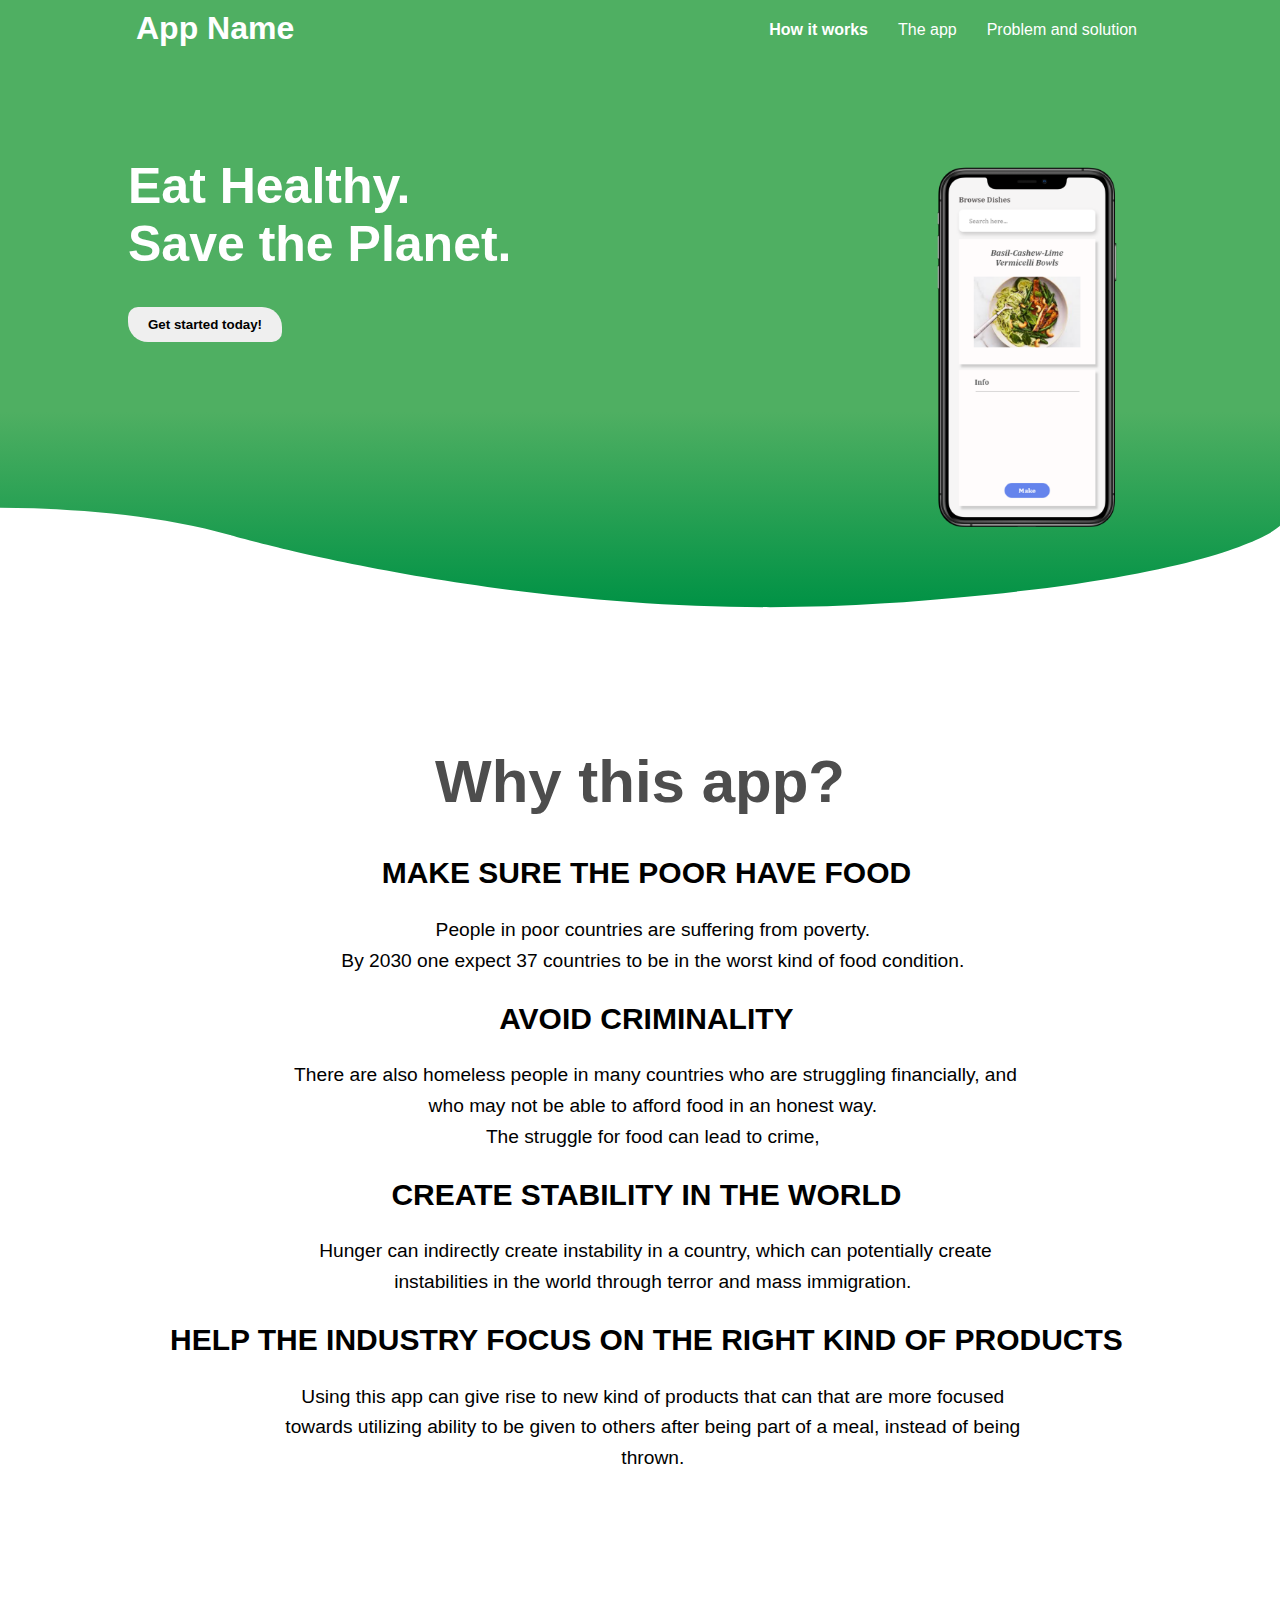
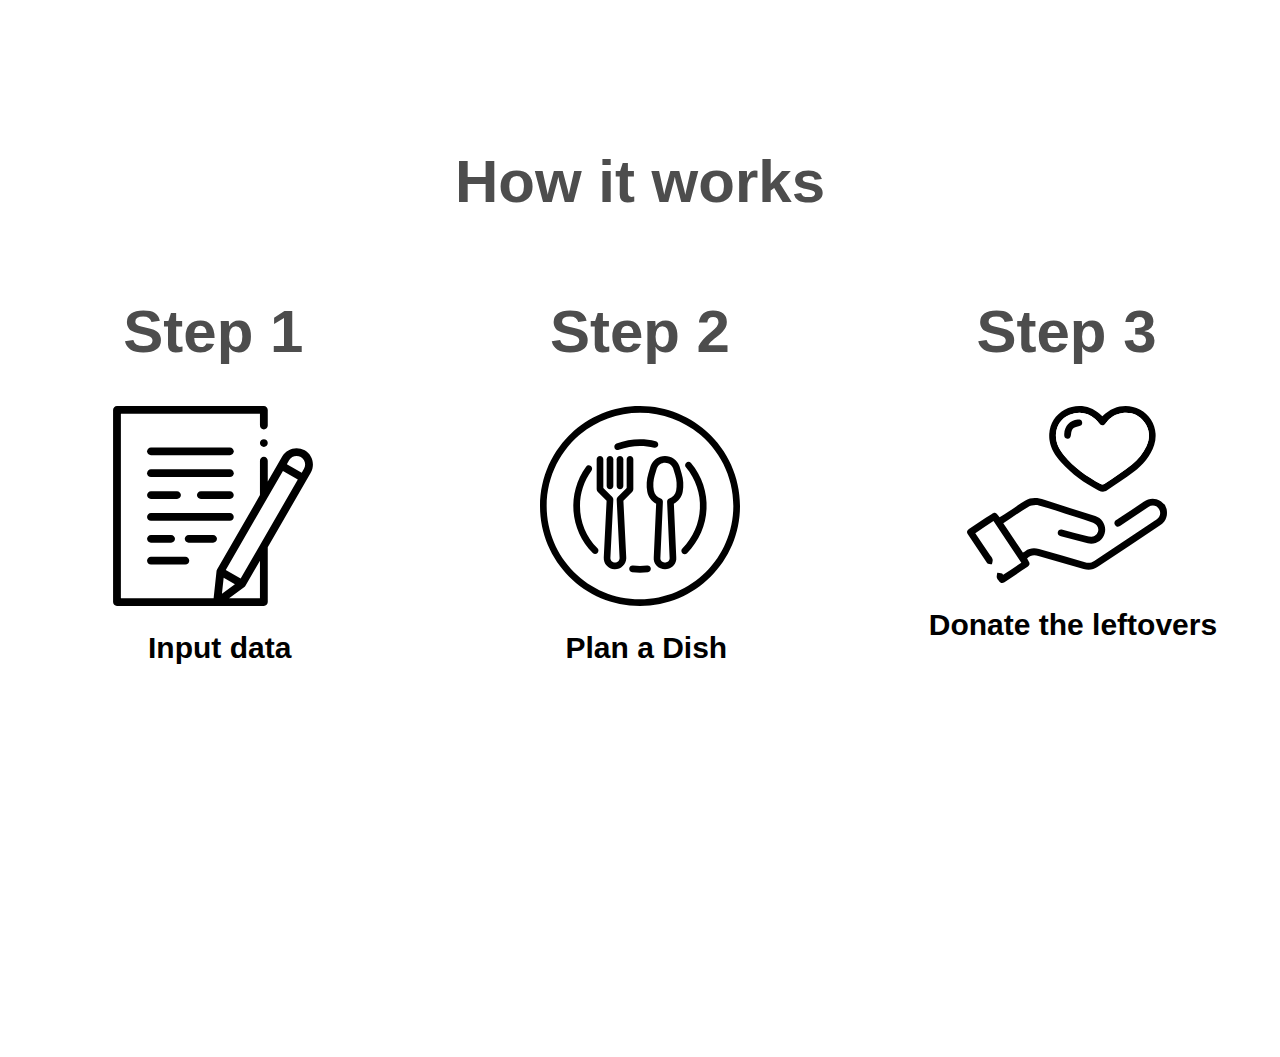
<file: index.html>
<!DOCTYPE html>
<html lang="en">
<head>
  <meta charset="UTF-8">
  <meta name="viewport" content="width=device-width, initial-scale=1.0, user-scalable=no">
  <title>App name</title>
  <link rel="stylesheet" href="css/style.css">
</head>
<body>
  <header>
    <div class="content">
      <h1>App Name</h1>

      <nav>
        <a href="./problem-and-solution.html">Problem and solution</a>
        <a href="./the-app.html">The app</a>
        <a href="./index.html" id="currentPage">How it works</a>
      </nav>
    </div>
  </header>
 
  <main class="hero">
    <div class="content">

      <section class="text">
        <h1>Eat Healthy.<br>Save the Planet.</h1>
        <a href="#how-it-works"><button>Get started today!</button></a>
      </section>
      
      <img alt="Mobile app preview image" src="assets/iphone-test.png" \>

    </div>
   
  </main>
  <section class ="homeRow">
  
   <h1>                 Why this app? </h1>    

   <h2>  MAKE SURE THE POOR HAVE FOOD </h2>
   <p> People in poor countries are suffering from poverty.  <br>
      By 2030 one expect 37 countries to be in the worst kind of food condition. 
   </p>
  
    <h2> AVOID CRIMINALITY </h2>
   <p>  There are also homeless people in many countries who are struggling financially, and who may not be able to afford food in an honest way. <br> The struggle for food can lead to crime,
   </p>
    <h2> CREATE STABILITY IN THE WORLD </h2>
   <p>  Hunger can indirectly create instability in a country, which can potentially create instabilities in the world through terror and mass immigration.  
   </p>
   
    <h2> HELP THE INDUSTRY FOCUS ON THE RIGHT KIND OF PRODUCTS </h2>
   <p> Using this app can give rise to new kind of products that can that are more focused towards utilizing ability to be given to others after being part of a meal, instead of being thrown.
   </p>
  </section>
  <section class="homeRow">
    <h1>How it works</h1>

    <div class="row">
      <div class="column">
        <h1>Step 1</h1>

        <img src="assets/form.svg">

        <h2>Input data</h2>
      </div>

      <div class="column">
        <h1>Step 2</h1>

        <img src="assets/dish.svg">

        <h2>Plan a Dish</h2>
      </div>

      <div class="column">
        <h1>Step 3</h1>

        <img src="assets/donate.svg">

        <h2>Donate the leftovers</h2>
      </div>
    </div>
  </section>


  <footer>

  </footer>
</body>
</html>
</file>
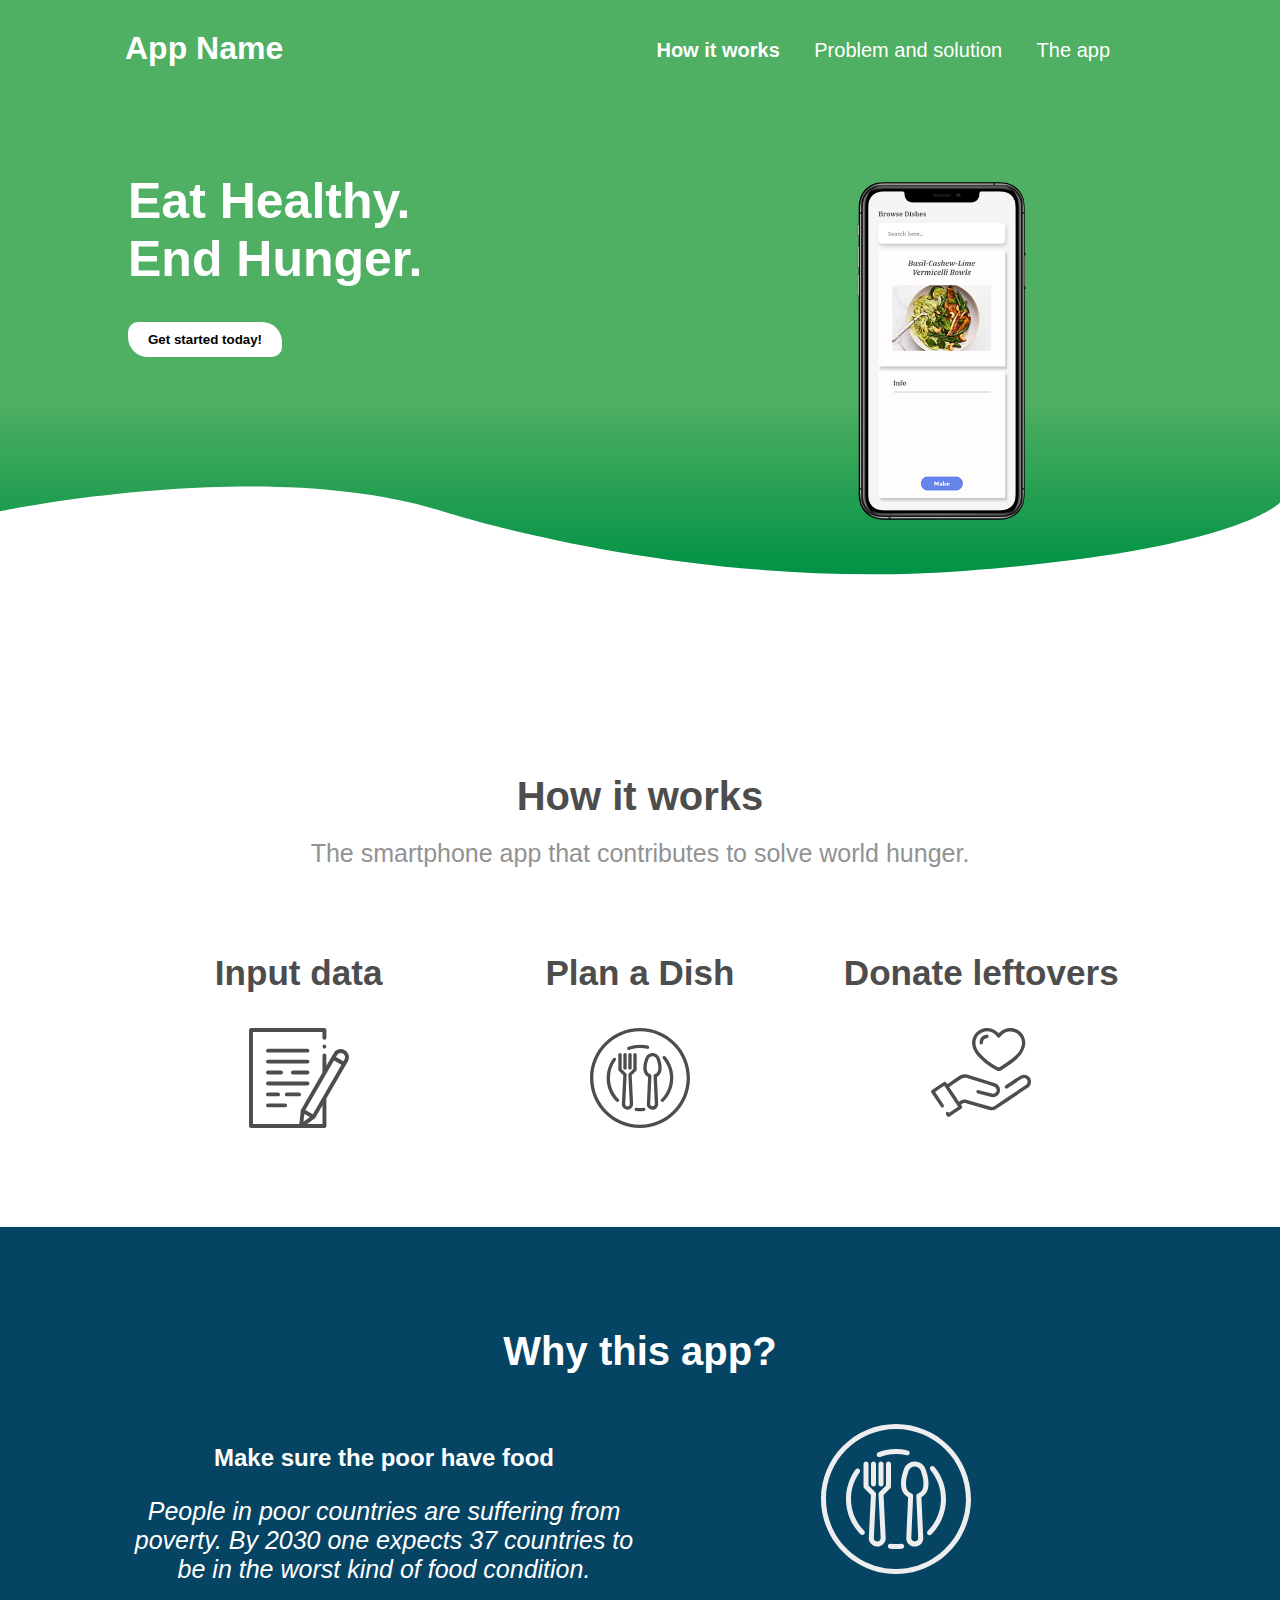
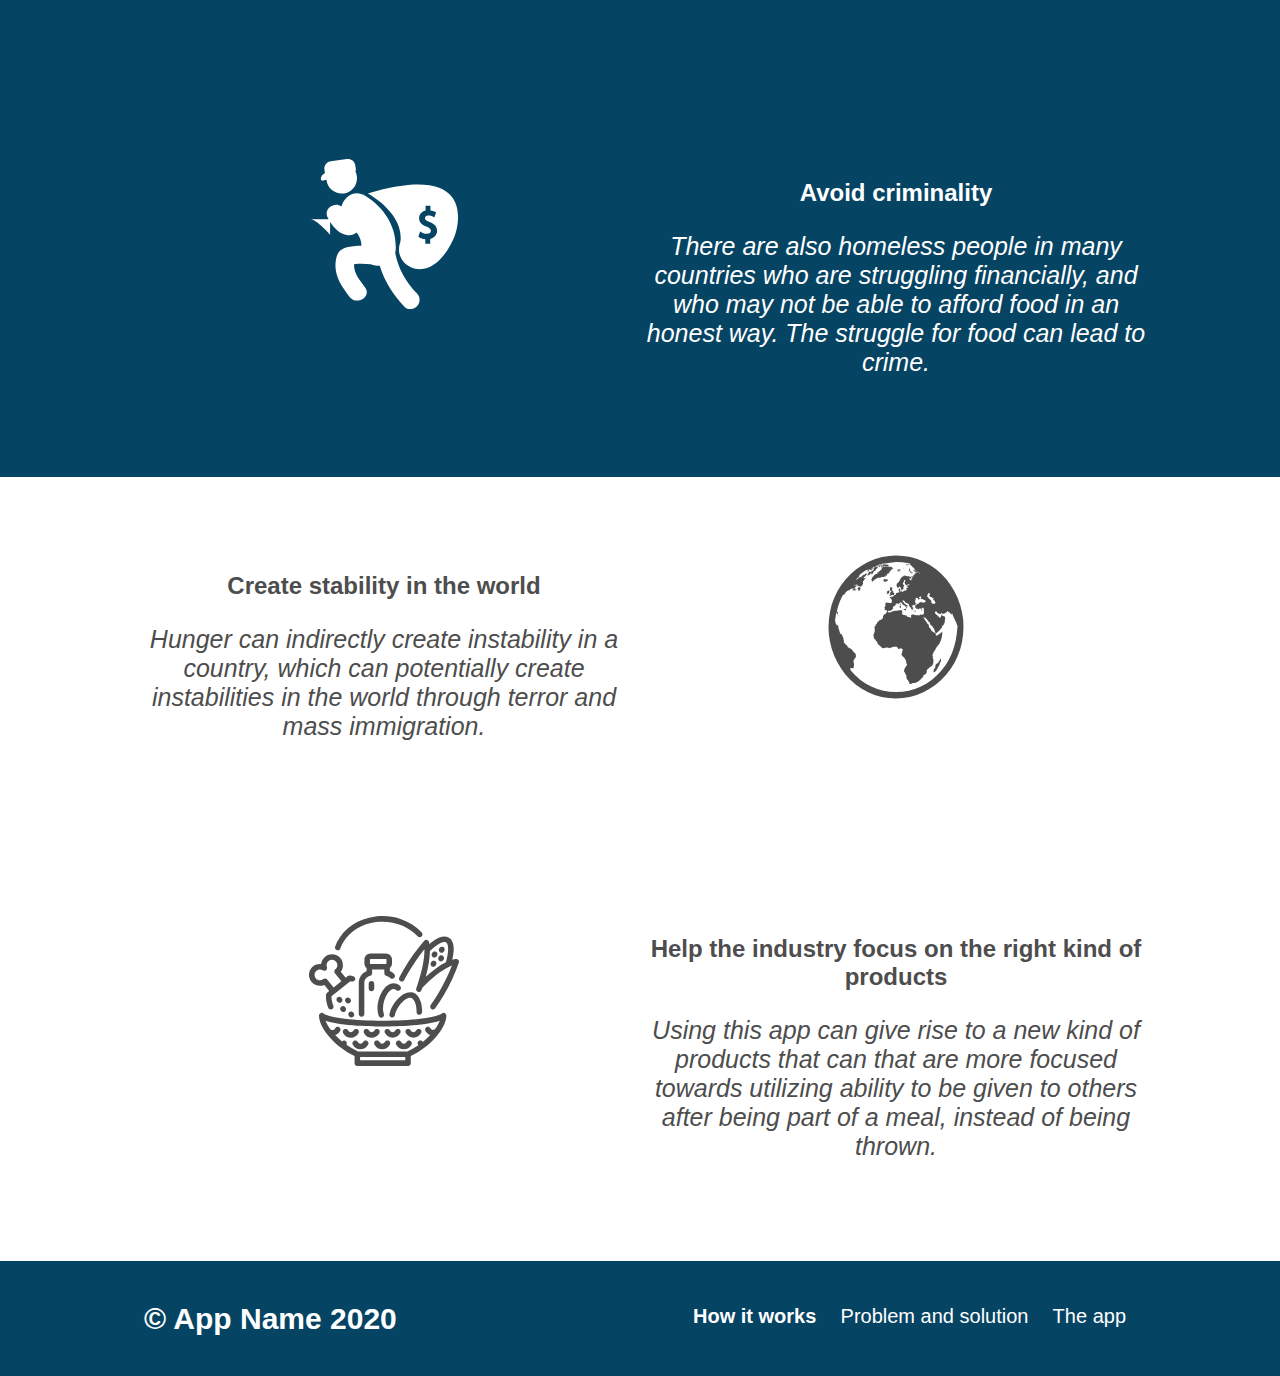
<file: ny/index.html>
<!DOCTYPE html>
<html lang="en">

<head>
  <meta charset="UTF-8">
  <meta name="viewport" content="width=device-width, initial-scale=1.0, user-scalable=no">
  <title>Home - App name</title>
  <link rel="stylesheet" href="css/style.css">
  <link rel="stylesheet" href="css/home.css">
</head>

<body>
  <header>
    <div class="content">
      <a href="./index.html">
        <h1>App Name</h1>
      </a>

      <nav>
        <a href="./index.html" class="currentPage">How it works</a>
        <a href="./problem-and-solution.html">Problem and solution</a>
        <a href="./the-app.html">The app</a>
      </nav>
    </div>
  </header>

  <main class="hero">
    <div class="content">

      <section class="float-left test">
        <h1>Eat Healthy.<br>End Hunger.</h1>
        <a href="#how-it-works"><button>Get started today!</button></a>
      </section>

      <section class="float-right test">
        <img alt="Mobile app preview image" src="assets/iphone-test.png" \>
      </section>

    </div>

  </main>

  <section id="how-it-works">
    <div class="top-text content">
      <h1>How it works</h1>
      <p>The smartphone app that contributes to solve world hunger.</p>
    </div>


    <div class="row content">
      <div class="column">

        <div class="step">
          <!-- <span class="circle">1</span> -->
          <h3>Input data</h3>
        </div>

        <img alt="Form icon" src="assets/form.svg">
      </div>

      <div class="column">
        <div class="step">
          <!-- <span class="circle">1</span> -->
          <h3>Plan a Dish</h3>
        </div>

        <img alt="Food dish icon" src="assets/dish-dark.svg">
      </div>

      <div class="column">
        <div class="step">
          <!-- <span class="circle">1</span> -->
          <h3>Donate leftovers</h3>
        </div>

        <img alt="Donation icon" src="assets/donate.svg">
      </div>
    </div>
  </section>

  <main id="why-this-app">
    <section class="block clear dark">

      <div class="top-text">
        <h1>Why this app?</h1>
      </div>

      <div class="content">
        <div class="right">
          <img alt="Food dish icon" src="assets/dish-light.svg">
        </div>

        <div class="left">
          <h2>Make sure the poor have food</h2>
          <p>
            People in poor countries are suffering from poverty.
            By 2030 one expects 37 countries to be in the worst kind of food condition.
          </p>
        </div>
      </div>
    </section>

    <section class="block clear dark">
      <div class="content">
        <div class="left">
          <img alt="Theif icon" src="assets/thief.svg">
        </div>

        <div class="right">
          <h2>Avoid criminality</h2>
          <p>
            There are also homeless people in many countries who are struggling financially, and who may not be able to
            afford food in an honest way.
            The struggle for food can lead to crime.
          </p>
        </div>
      </div>
    </section>

    <section class="block clear light">
      <div class="content">
        <div class="right">
          <img alt="Globe icon" src="assets/world.svg">
        </div>

        <div class="left">
          <h2>Create stability in the world</h2>
          <p>
            Hunger can indirectly create instability in a country, which can potentially create instabilities in the
            world through terror and mass immigration.
          </p>
        </div>
      </div>
    </section>

    <section class="block clear light">
      <div class="content">
        <div class="left">
          <img alt="Food basket icon" src="assets/food-basket.svg">
        </div>

        <div class="right">
          <h2>Help the industry focus on the right kind of products</h2>
          <p>
            Using this app can give rise to a new kind of products that can that are more focused towards utilizing
            ability to be given to others after being part of a meal, instead of being thrown.
          </p>
        </div>
      </div>
    </section>

  </main>

  <footer>
    <div class="content clear">
      <div class="links">
        <a href="./index.html" class="currentPage">How it works</a>
        <a href="./problem-and-solution.html">Problem and solution</a>
        <a href="./the-app.html">The app</a>
      </div>

      <h1>&copy; App Name 2020</h1>
    </div>
  </footer>
</body>

</html>
</file>
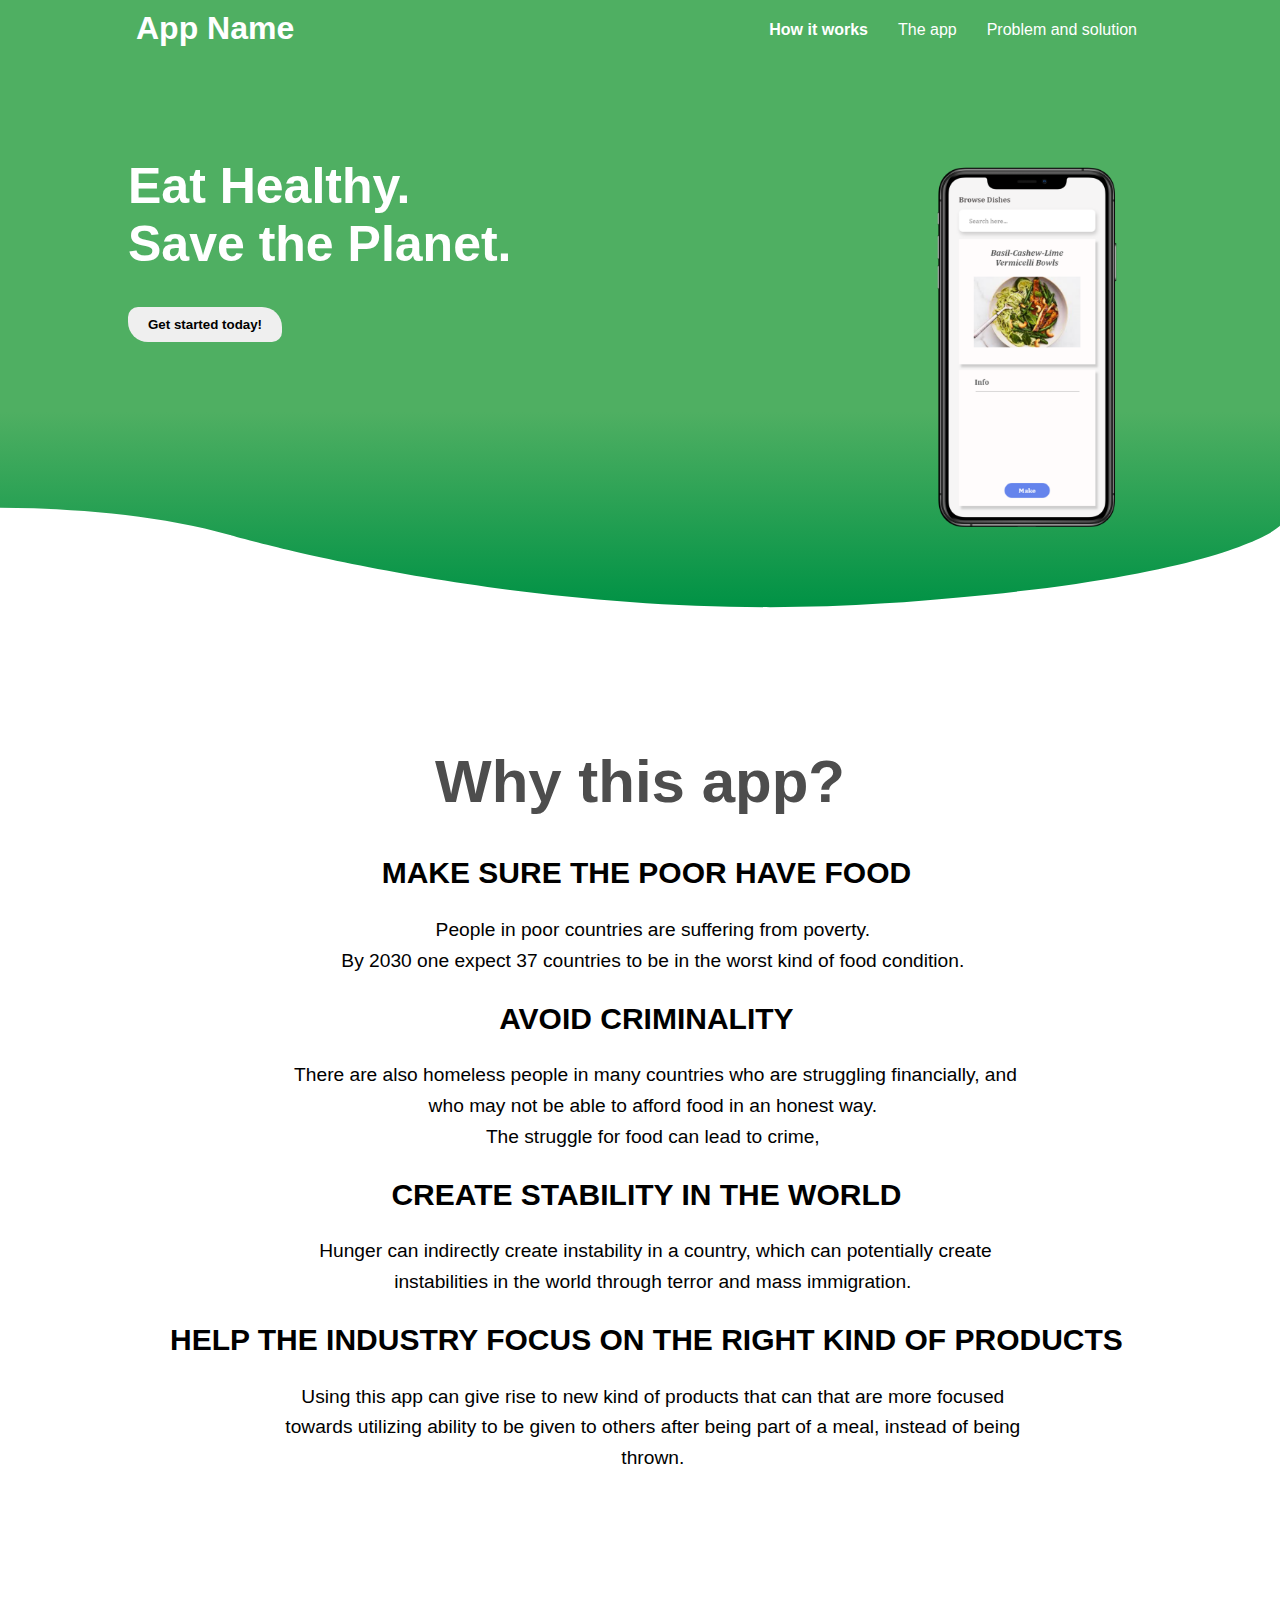
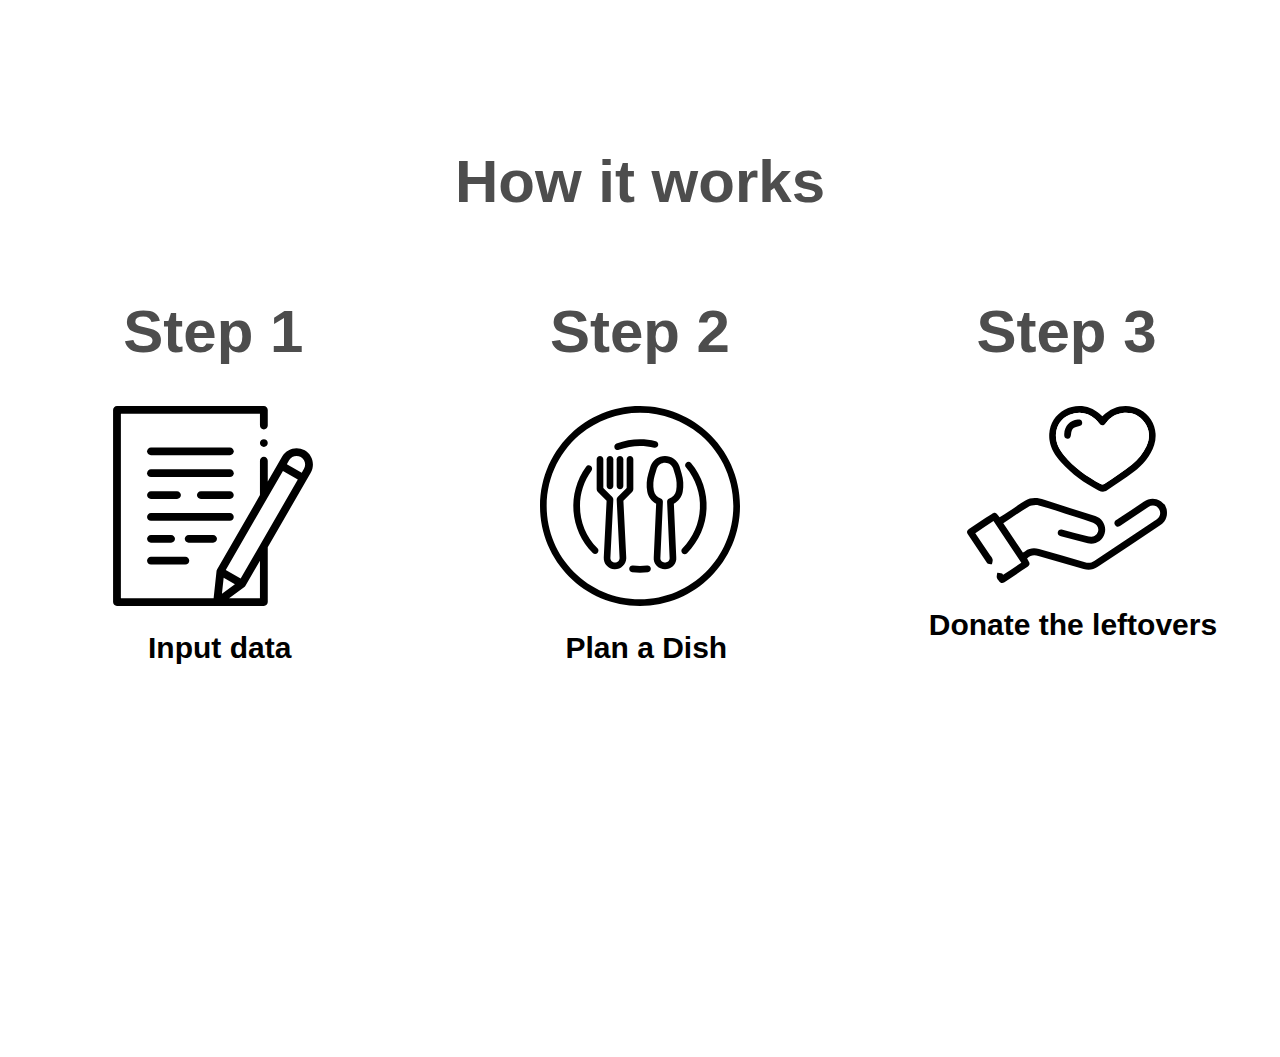
<file: home.html>
<!DOCTYPE html>
<html lang="en">
<head>
  <meta charset="UTF-8">
  <meta name="viewport" content="width=device-width, initial-scale=1.0, user-scalable=no">
  <title>App name</title>
  <link rel="stylesheet" href="css/style.css">
</head>
<body>
  <header>
    <div class="content">
      <h1>App Name</h1>

      <nav>
        <a href="/problem-and-solution.html">Problem and solution</a>
        <a href="/the-app.html">The app</a>
        <a href="/home.html" id="currentPage">How it works</a>
      </nav>
    </div>
  </header>
 
  <main class="hero">
    <div class="content">

      <section class="text">
        <h1>Eat Healthy.<br>Save the Planet.</h1>
        <a href="#how-it-works"><button>Get started today!</button></a>
      </section>
      
      <img alt="Mobile app preview image" src="assets/iphone-test.png" \>

    </div>
   
  </main>
  <section class ="homeRow">
  
   <h1>                 Why this app? </h1>    

   <h2>  MAKE SURE THE POOR HAVE FOOD </h2>
   <p> People in poor countries are suffering from poverty.  <br>
      By 2030 one expect 37 countries to be in the worst kind of food condition. 
   </p>
  
    <h2> AVOID CRIMINALITY </h2>
   <p>  There are also homeless people in many countries who are struggling financially, and who may not be able to afford food in an honest way. <br> The struggle for food can lead to crime,
   </p>
    <h2> CREATE STABILITY IN THE WORLD </h2>
   <p>  Hunger can indirectly create instability in a country, which can potentially create instabilities in the world through terror and mass immigration.  
   </p>
   
    <h2> HELP THE INDUSTRY FOCUS ON THE RIGHT KIND OF PRODUCTS </h2>
   <p> Using this app can give rise to new kind of products that can that are more focused towards utilizing ability to be given to others after being part of a meal, instead of being thrown.
   </p>
  </section>
  <section class="homeRow">
    <h1>How it works</h1>

    <div class="row">
      <div class="column">
        <h1>Step 1</h1>

        <img src="assets/form.svg">

        <h2>Input data</h2>
      </div>

      <div class="column">
        <h1>Step 2</h1>

        <img src="assets/dish.svg">

        <h2>Plan a Dish</h2>
      </div>

      <div class="column">
        <h1>Step 3</h1>

        <img src="assets/donate.svg">

        <h2>Donate the leftovers</h2>
      </div>
    </div>
  </section>


  <footer>

  </footer>
</body>
</html>
</file>
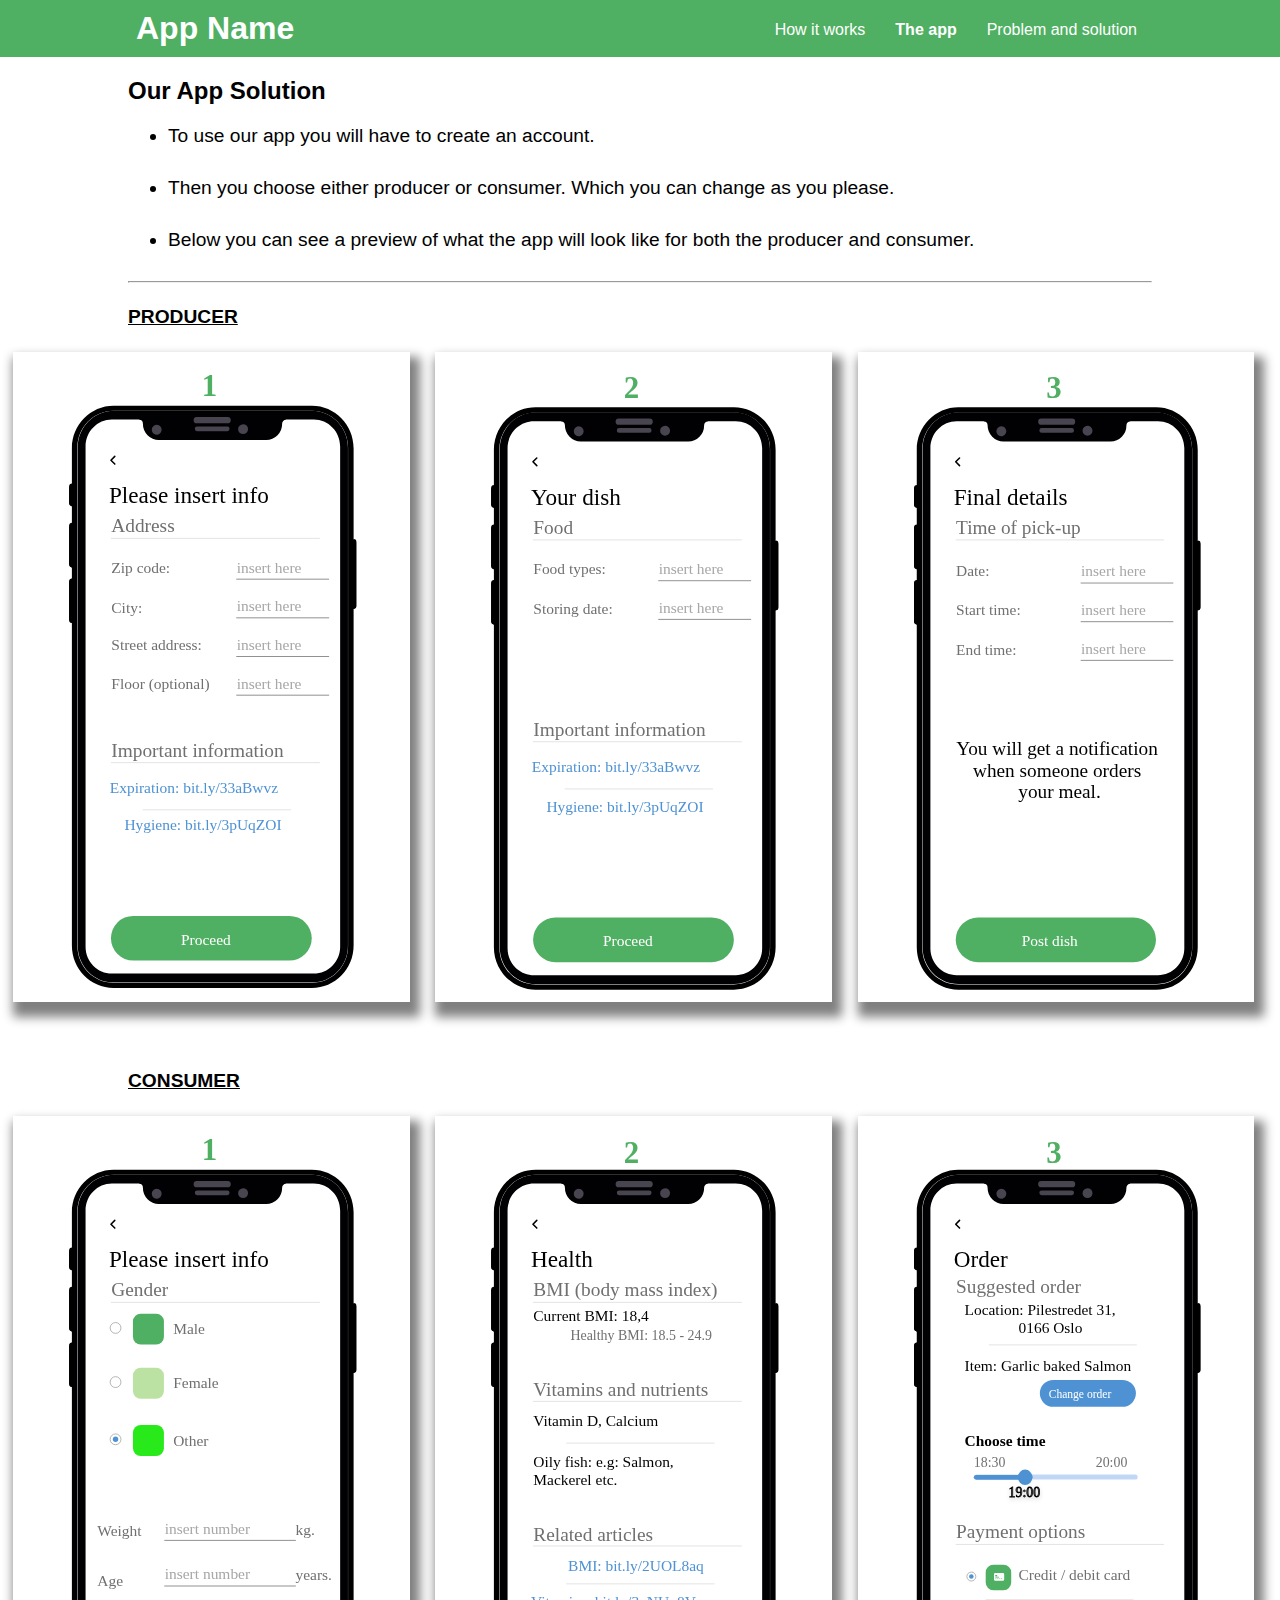
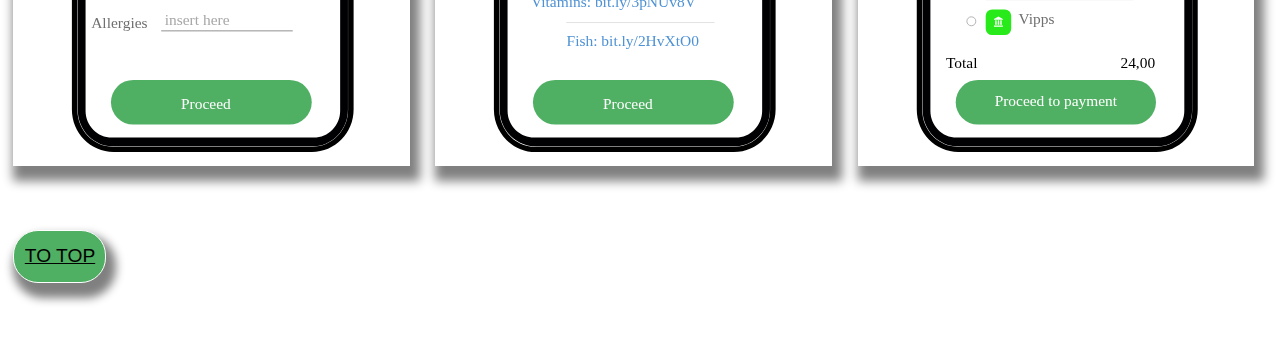
<file: the-app.html>
<!DOCTYPE html>
<html lang="en">
<head>
  <meta charset="UTF-8">
  <meta name="viewport" content="width=device-width, initial-scale=1.0">
  <title>App name</title>
  <link rel="stylesheet" href="css/style.css">
</head>
<body>
  <header>
    <div class="content">
      <h1>App Name</h1>

      <nav>
        <a href="./problem-and-solution.html">Problem and solution</a>
        <a href="./the-app.html" id="currentPage">The app</a>
        <a href="./index.html">How it works</a>
      </nav>
    </div>
  </header>

  <h2 id="AppToTop">Our App Solution</h2>
    <section class="content">
    <ul>
      <li>To use our app you will have to create an account.</li>
      <li>Then you choose either producer or consumer. Which you can change as you please.</li>
      <li>Below you can see a preview of what the app will look like for both the producer and consumer.</li>
    </ul>
    <hr>
  </section>
  <section class="content">
    <p id="producer" style="text-decoration: underline; font-weight: bold;";>PRODUCER</p>
  </section>

  <section>
    <img class="col-small-31 col-tall-100 img-resize" src="assets/app_producer1.svg" alt="Input section of the app for the producer.">
    <img class="col-small-31 col-tall-100 img-resize" src="assets/app_producer2.svg" alt="Input food types, storing date.">
    <img class="col-small-31 col-tall-100 img-resize" src="assets/app_producer3.svg" alt="Input pick-up date, start and end time.">
  </section>

  <section class="content">
    <p id="consumer" style="text-decoration: underline; font-weight: bold;";>CONSUMER</p>
  </section>

  <section>
    <img class="col-small-31 col-tall-100 img-resize" src="assets/app_consumer1.svg" alt="Input section of the app for the consumer.">
    <img class="col-small-31 col-tall-100 img-resize" src="assets/app_consumer2.svg" alt="Health feedback based on input data.">
    <img class="col-small-31 col-tall-100 img-resize" src="assets/app_consumer3.svg" alt="Payment and pick-up of food.">
  </section>

  <section>
    <!-- Tag should perhaps be changed to nav later 
        Right now it would get the wrong properties from CSS
    -->
    <p class="button-toTop ol-small-10 col-tall-31"><a href ="#AppToTop" class="button-toTop">TO TOP</a></p>
  </section>
  
  <footer>

  </footer>

</body>
</html>
</file>
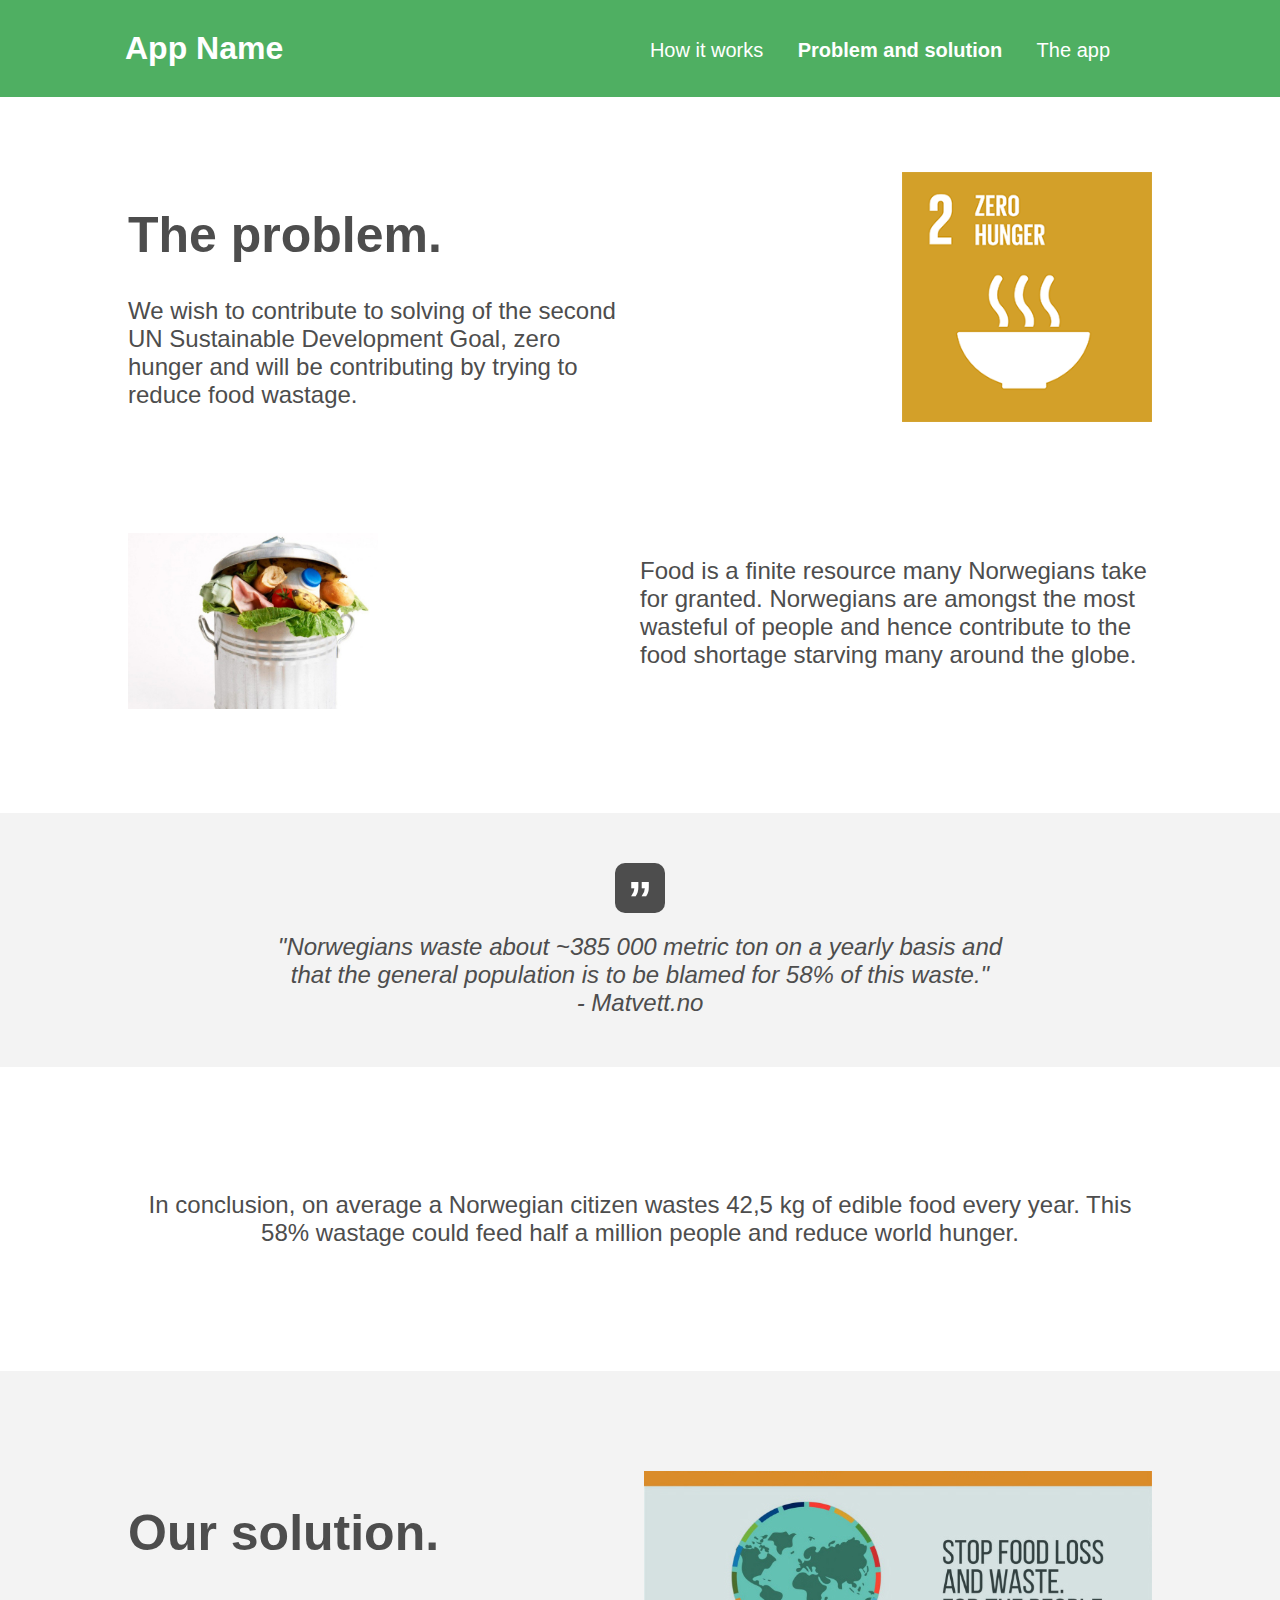
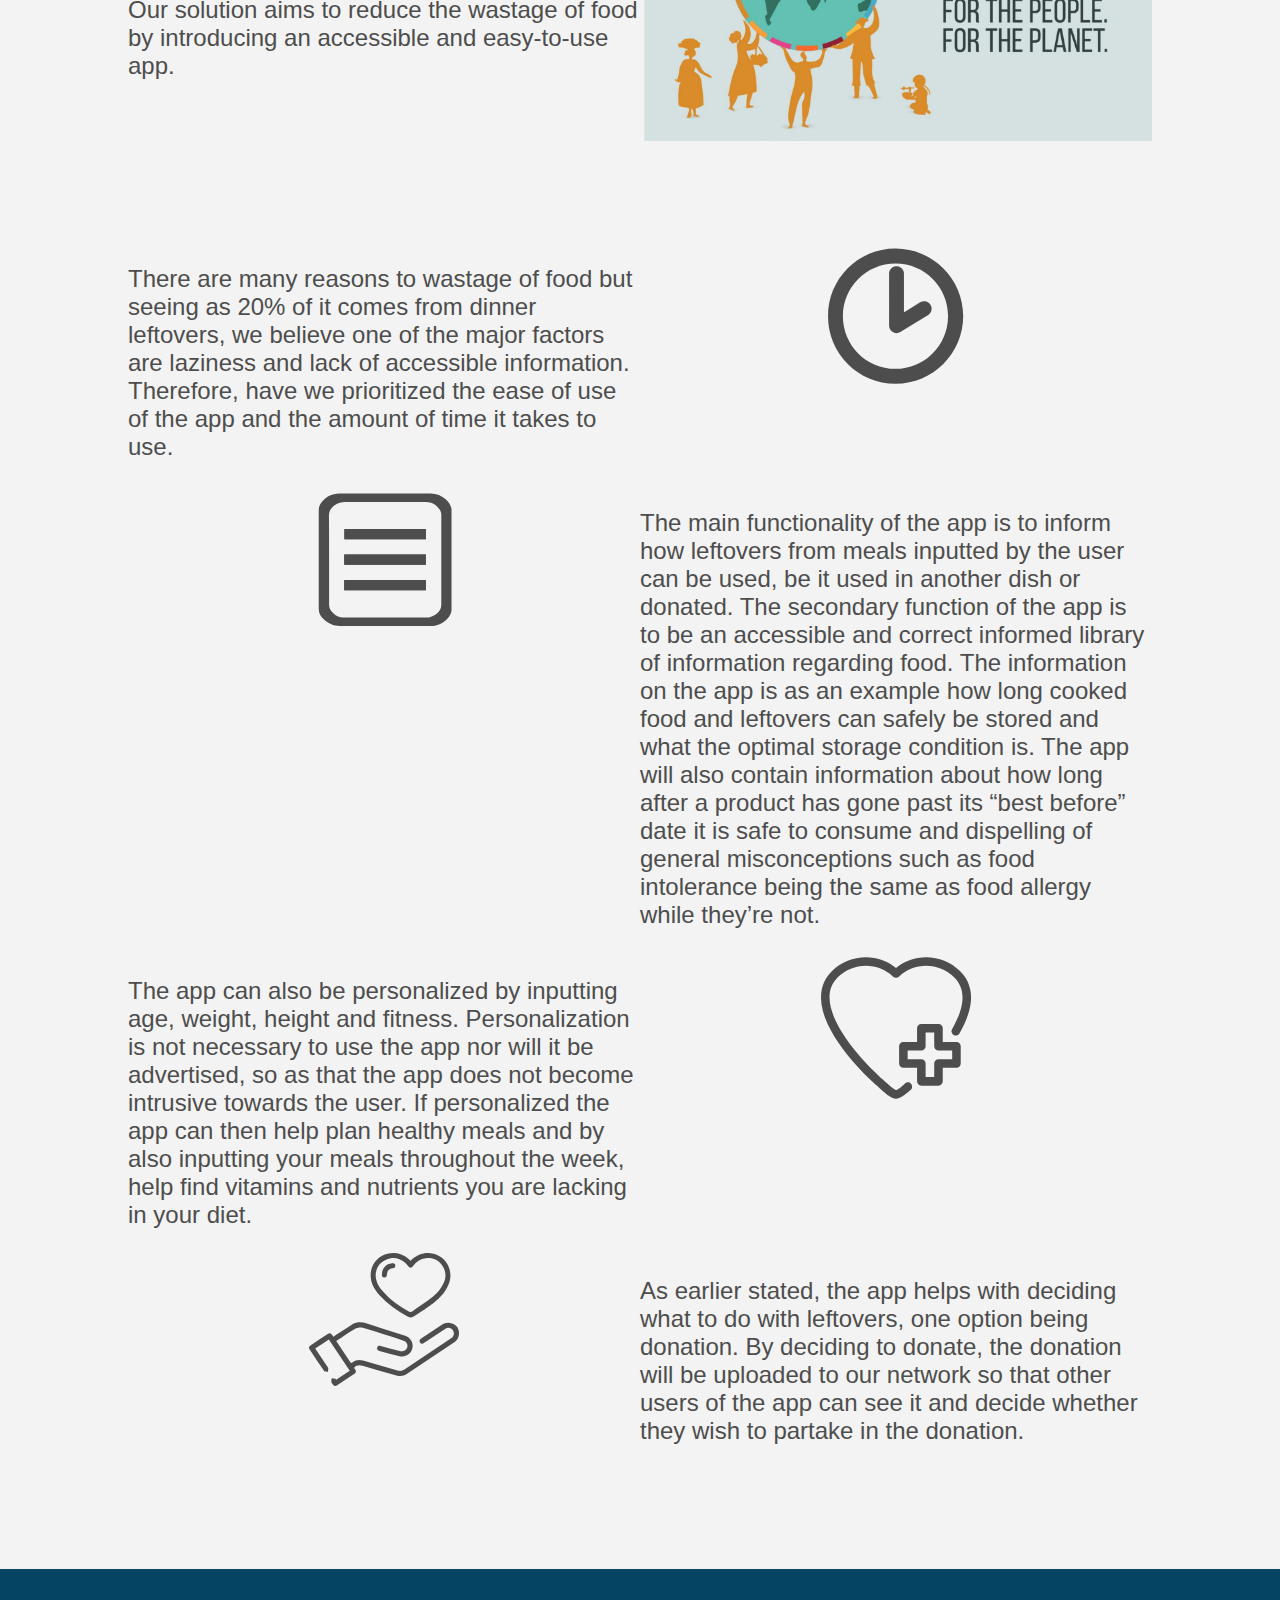
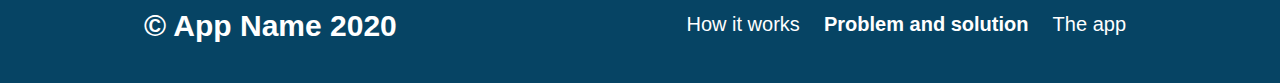
<file: ny/problem-and-solution.html>
<!DOCTYPE html>
<html lang="en">

<head>
  <meta charset="UTF-8">
  <meta name="viewport" content="width=device-width, initial-scale=1.0">
  <title>Problem - App name</title>
  <link rel="stylesheet" href="css/style.css">
  <link rel="stylesheet" href="css/problem-solution.css">
</head>

<body>
  <header>
    <div class="content">
      <a href="./index.html">
        <h1>App Name</h1>
      </a>

      <nav>
        <a href="./index.html">How it works</a>
        <a href="./problem-and-solution.html" class="currentPage">Problem and solution</a>
        <a href="./the-app.html">The app</a>
      </nav>
    </div>
  </header>

  <main class="light">

    <section id="problem">

      <div class="content clear section">
        <div class="block float-left">
          <h1>The problem.</h1>
          <p>We wish to contribute to solving of the second UN Sustainable Development Goal, zero hunger and will be
            contributing by trying to reduce food wastage.</p>
        </div>

        <div class="block float-right">
          <img id="mainImage" alt="Sustainable Development Goal 2" src="assets/sdg-2-small.png"
            style="max-width: 300px;">
        </div>

      </div>

      <div class="content clear section">
        <div class="block float-right">
          <p>Food is a finite resource many Norwegians take for granted. Norwegians are amongst the most wasteful of
            people and hence contribute to the food shortage starving many around the globe.</p>
        </div>

        <div class="block float-left">
          <img alt="Image of Trash can" src="assets/trash-image.jpg">
        </div>
      </div>


      <div id="quote">
        <div class="symbol">”</div>
        <blockquote cite="https://matvett.no/">"Norwegians waste about ~385 000 metric ton on a yearly basis and that
          the general population is to be blamed for 58% of this waste."<br>- Matvett.no</blockquote>
      </div>

      <div id="conclusion">
        <p>In conclusion, on average a Norwegian citizen wastes 42,5 kg of edible food every year. This 58% wastage
          could feed half a million people and reduce world hunger.</p>
      </div>

    </section>

    <section id="solution">
      <div class="content clear section">
        <div class="block float-left">
          <h1>Our solution.</h1>
          <p>Our solution aims to reduce the wastage of food by introducing an accessible and easy-to-use app.</p>
        </div>

        <div class="block float-right">
          <img class="float-right" alt="Sustainable Development Goal 2" src="assets/sdg-2-2.jpg">
        </div>
      </div>

      <div class="content clear">
        <div class="block float-right icon-center">
          <img alt="Clock icon" src="assets/clock.svg" width="150px">
        </div>

        <div class="block float-left">
          <p>There are many reasons to wastage of food but seeing as 20% of it comes from dinner leftovers, we believe
            one of the major factors are laziness and lack of accessible information. Therefore, have we prioritized the
            ease of use of the app and the amount of time it takes to use.</p>
        </div>
      </div>

      <div class="content clear">
        <div class="block float-left icon-center">
          <img alt="Clock icon" src="assets/info.svg" width="150px">
        </div>

        <div class="block float-right">
          <p>The main functionality of the app is to inform how leftovers from meals inputted by the user can be used,
            be it used in another dish or donated. The secondary function of the app is to be an accessible and correct
            informed library of information regarding food. The information on the app is as an example how long cooked
            food and leftovers can safely be stored and what the optimal storage condition is. The app will also contain
            information about how long after a product has gone past its “best before” date it is safe to consume and
            dispelling of general misconceptions such as food intolerance being the same as food allergy while they’re
            not.</p>
        </div>
      </div>

      <div class="content clear">
        <div class="block float-right icon-center">
          <img alt="Clock icon" src="assets/health.svg" width="150px">
        </div>

        <div class="block float-left">
          <p>The app can also be personalized by inputting age, weight, height and fitness. Personalization is not
            necessary to use the app nor will it be advertised, so as that the app does not become intrusive towards the
            user. If personalized the app can then help plan healthy meals and by also inputting your meals throughout
            the week, help find vitamins and nutrients you are lacking in your diet.</p>
        </div>
      </div>

      <div class="content clear section">
        <div class="block float-left icon-center">
          <img alt="Clock icon" src="assets/donate.svg" width="150px">
        </div>

        <div class="block float-right">
          <p>As earlier stated, the app helps with deciding what to do with leftovers, one option being donation. By
            deciding to donate, the donation will be uploaded to our network so that other users of the app can see it
            and decide whether they wish to partake in the donation.</p>
        </div>
      </div>

    </section>
  </main>

  <footer>
    <div class="content clear">
      <div class="links">
        <a href="./index.html">How it works</a>
        <a href="./problem-and-solution.html" class="currentPage">Problem and solution</a>
        <a href="./the-app.html">The app</a>
      </div>

      <h1>&copy; App Name 2020</h1>
    </div>
  </footer>
</body>

</html>
</file>
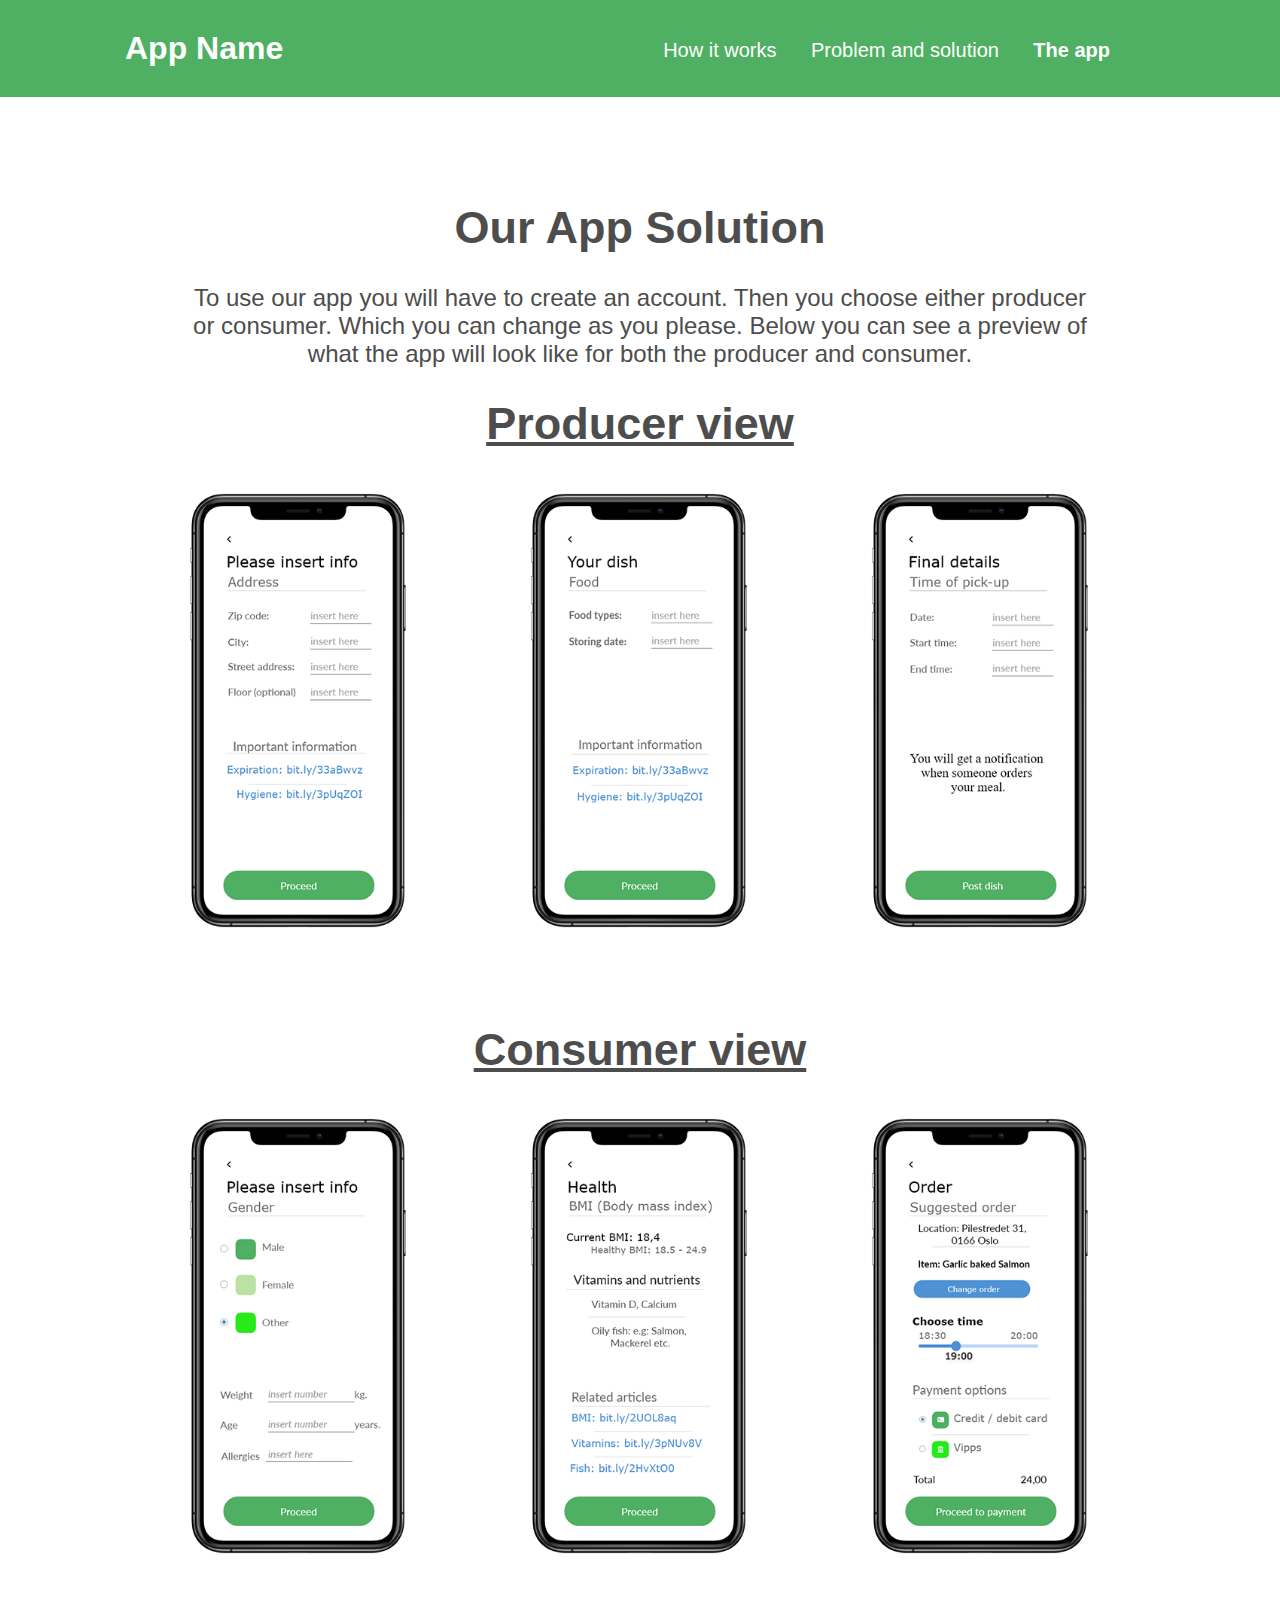
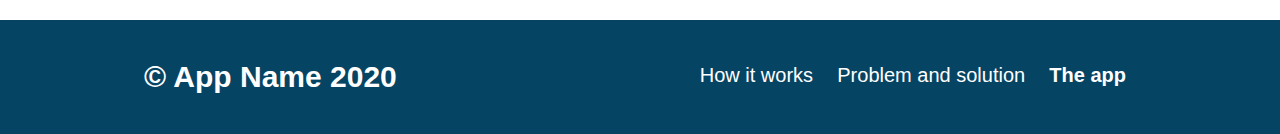
<file: ny/the-app.html>
<!DOCTYPE html>
<html lang="en">

<head>
  <meta charset="UTF-8">
  <meta name="viewport" content="width=device-width, initial-scale=1.0">
  <title>The app - App Name</title>
  <link rel="stylesheet" href="css/style.css">
  <link rel="stylesheet" href="css/the-app.css">
</head>

<body>
  <header>
    <div class="content">
      <a href="./index.html">
        <h1>App Name</h1>
      </a>

      <nav>
        <a href="./index.html">How it works</a>
        <a href="./problem-and-solution.html">Problem and solution</a>
        <a href="./the-app.html" class="currentPage">The app</a>
      </nav>
    </div>
  </header>

  <main class="light content">
    <h1>Our App Solution</h1>
    <p>To use our app you will have to create an account. Then you choose either producer or consumer. Which you can
      change as you please. Below you can see a preview of what the app will look like for both the producer and
      consumer.</p>

    <section id="producer">
      <h1>Producer view</h1>

      <div class="row">
        <div class="column">
          <!-- <h2>1</h2> -->
          <img alt="Smartphone app preview 1" src="./assets/app/producer-1.png">
        </div>

        <div class="column">
          <!-- <h2>2</h2> -->
          <img alt="Smartphone app preview 2" src="./assets/app/producer-2.png">
        </div>

        <div class="column">
          <!-- <h2>3</h2> -->
          <img alt="Smartphone app preview 3" src="./assets/app/producer-3.png">
        </div>
      </div>
    </section>

    <section id="consumer">
      <h1>Consumer view</h1>

      <div class="row">
        <div class="column">
          <!-- <h2>1</h2> -->
          <img alt="Smartphone app preview 4" src="./assets/app/consumer-1.png">
        </div>

        <div class="column">
          <!-- <h2>2</h2> -->
          <img alt="Smartphone app preview 5" src="./assets/app/consumer-2.png">
        </div>

        <div class="column">
          <!-- <h2>3</h2> -->
          <img alt="Smartphone app preview 6" src="./assets/app/consumer-3.png">
        </div>
      </div>
    </section>
  </main>

  <footer>
    <div class="content clear">
      <div class="links">
        <a href="./index.html">How it works</a>
        <a href="./problem-and-solution.html">Problem and solution</a>
        <a href="./the-app.html" class="currentPage">The app</a>
      </div>

      <h1>&copy; App Name 2020</h1>
    </div>
  </footer>
</body>

</html>
</file>
<file: css/style.css>
/** 
Green: #4FAF62
Darkgray: #4D4D4D
**/

@charset "utf-8";
* {
  font-family: 'Lato', sans-serif;
  max-width: 100vw;
  box-sizing: border-box; 
}
#problem img, #solution img {
	width: 256px;
}
.row {
  display: block;

}
#problem .col-left, #solution .col-left {
   color: black;
   left: 0;
   width: 50%;
}
#problem .col-right, #solution .col-right {
  color: black;
  right: 0;
  width: 50%;
}
#problem {
  
  height: 400px;
  color: black;
  padding: 25px 25px 25px 25px;
  
}
#solution {

  height: 400px;
  color: black;
  padding: 25px 25px 25px 25px;
}
html {
  scroll-behavior: smooth;
}

body {
  padding: 0;
  margin: 0;
  color: white;
}

header {
  background: url('../assets/header-bg.svg') no-repeat;
  background-size: cover;
  background-color: #4FAF62;
  padding: 10px;
}



h2{
  margin-left: 10%;
  font-size: 150%;
  color: black;
  text-align: left;
}

h3{
  margin-left: 10%;
  font-size: 135%;
  color: black;
  text-align: left;
}

p{
  margin-right: 20%;
  font-size: 120%;
  color: black;
  line-height: 1.6;
  text-align: left;
}

li{
  color: black;
  margin: 0 0 30px 0;
  font-size: 120%;
}

.content {
  width: 80%;
  margin: 0 auto;
}

header h1 {
  display: inline;
  position: relative;
}

main.hero {
  background: url('../assets/background.svg') no-repeat;
  background-size: cover;
  background-position: 100%;
  background-attachment: fixed;

  min-height: 600px;
  margin: 0;
  padding-top: 100px;
}

main.hero section.text {
  float: left;
}

main.hero button {
  font-weight: 600;
  padding: 10px 20px 10px 20px;
  border: none;
  border-radius: 10px 20px 10px 20px;
  transition: 0.2s;

  /* color: white; */
  /* background-color: ; */
}

main.hero button:hover {
  color: white;
  background-color: #dd7c06;
  cursor: pointer;
}

main.hero h1{
  font-size: 50px;
  margin-top: 0;
}

main.hero img {
  min-width: 250px;
  width: 16vw;
  height: auto;

  margin-top: 0;
  float: right;
}

.homeRow {
  padding-top: 50px;
  min-height: 1000px;
  color: #4D4D4D;
}

.homeRow h1 {
  font-size: 60px;
  font-weight: bold;
  text-align: center;
}
.homeRow h2 {
  font-size: 30px;
  font-weight: bold;
  	margin-left: 1vw;
  text-align: center;
}
.homeRow p {
		text-align: center;
		margin-left: 22vw;
}
.homeRow .column {
  display: flex;
  flex-direction: column;
  align-items: center;

  float: left;
  width: 33.33%;
}

.homeRow .row:after {
  content: "";
  display: table;
  clear: both;
}

.homeRow img {
  width: 200px;
  height: auto;
}

nav {
  position: absolute;
  right: 10%;
  top: 0;
}

nav a {
  float: right;
  line-height: 30px;
  text-decoration: none;
  color: white;
  padding: 15px;
}

nav #currentPage{
  font-weight: bold;
}

.col-left{
  width: 50%;
  padding: 0px;
  margin: 0px;
}

.col-right{
  width: 50%;
  padding: 0px;
  margin: 0px;
}

.float-left{
  float: left;
}

.float-right{
  float: right;
}

#problem img, #solution img{
  width: 80%;
  padding: 0px;
  margin: 0px;
}

.rmt-label{
  font-weight: bold;
}

/*Makes the size of the text within the problem and solution section the same visually font size*/
.problem-solution-text{
  font-size: 1em;
}
.problem-solution-text-span{
  font-size: 1.2em;
}

.rm-content{/*To make the read more text hidden till the read more toggle is pressed*/
  max-height: 0px;
  overflow: hidden;
  transition: 0.5s ease;
}

#rmt-1:checked ~ #rmc-1{/*When rmt is checked, the read more will be visible*/
  max-height: 1000px;/*Auto does not work. Use value equal or higher than the intended size of the element*/
}
#rmt-2:checked ~ #rmc-2{
  max-height: 1000px;
}

.img-responsive{
  max-width: 100%;
  height: auto;
}


.img-resize {
  width: 650px;
  height: 650px;
}

.button-toTop{
  margin-left: 1px;
  text-align: center;
  background-color: #4FAF62;
  color: black;
  border-radius: 25px;
}

.button-toTop:link{
  color: black;
}

.button-toTop:visited{
  color: black;
}

/* LINK COLORS */

[class*="col-"] {
  float: left;
  padding: 10px;
  margin: 0px 1% 5% 1%;
  border: 1px solid white;
  box-shadow: 5px 10px 10px 5px grey;
}

.col-small-31 {width: 31%;}
.col-small-10 {width: 10%;}

@media screen and (max-width: 992px) {
  .col-tall-100 {width: 100%;}
  .col-tall-31 {width: 31%;}
  }
</file>
<file: ny/css/style.css>
* {
  font-family: "Lato", sans-serif;
  max-width: 100vw;
  box-sizing: border-box;
}

html {
  scroll-behavior: smooth;
}

body {
  padding: 0;
  margin: 0;
  color: white;
}

header {
  /* background: url("../assets/header-bg.svg") no-repeat; */
  /* background-size: cover; */
  background-color: #4faf62;
  padding: 30px 30px 30px 0;
}

header h1 {
  display: inline;
  position: relative;
}

header a {
  color: inherit;
  text-decoration: none;
}

nav {
  float: right;
}

nav a {
  line-height: 40px;
  text-decoration: none;
  color: white;
  padding: 15px;
  font-size: 20px;
}

nav a:not(.currentPage):hover {
  color: #ebebeb;
}

.currentPage {
  font-weight: bold;
}

.content {
  width: 80%;
  margin: 0 auto;
}

.light {
  background-color: #fff;
  color: #4d4d4d;
}

.dark {
  background-color: #064464;
  color: white;
}

main {
  padding-top: 75px;
}

.clear:after {
  clear: both;
  display: table;
  content: "";
}

.float-right {
  float: right;
}

.float-left {
  float: left;
}

.center {
  text-align: center;
}

footer {
  padding: 20px;
  color: white;
  background-color: #064464;
  text-align: center;
  font-size: 15px;
}

footer h1 {
  float: left;
  display: inline;
}

footer .links {
  float: right;
  line-height: 70px;
}

footer .links a {
  font-size: 20px;
  color: white;
  padding: 10px;
  text-decoration: none;
}

footer .links a:not(.currentPage):hover {
  color: #ebebeb;
}

@media screen and (max-width: 900px) {
  main {
    padding-top: 20px;
  }

  header h1 {
    display: block;
  }

  nav {
    float: unset;
  }

  nav a {
    padding: 15px 15px 15px 0;
  }

  footer h1 {
    display: block;
    float: unset;
  }

  footer .links,
  footer .links a {
    float: unset;
    text-align: center;
  }
}

@media screen and (max-width: 600px) {
  nav a {
    display: block;
    line-height: unset;
    padding: 5px 5px 5px 0;
  }

  footer .links a {
    display: block;
    line-height: unset;
    padding: 0;
  }
}
</file>
<file: ny/css/home.css>
main.hero {
  background: url("../assets/background.svg") no-repeat;
  background-size: cover;
  background-position: 100%;
  min-height: 600px;
}

main.hero button {
  font-weight: 600;
  padding: 10px 20px 10px 20px;
  border: none;
  border-radius: 10px 20px 10px 20px;
  transition: 0.2s;
  background-color: white;
}

main.hero button:hover {
  color: white;
  background-color: #dd7c06;
  cursor: pointer;
}

main.hero h1 {
  font-size: 50px;
  margin-top: 0;
}

main.hero .test {
  min-width: 30%;
}

main.hero img {
  min-width: 195px;
  width: 13vw;
  height: auto;

  margin-top: 0;
  float: left;
}

.column {
  text-align: center;

  float: left;
  width: 33.33%;
}

.row:after {
  content: "";
  display: table;
  clear: both;
}

.top-text {
  text-align: center;
  margin-bottom: 50px;
}

.top-text h1 {
  font-size: 40px;
  font-weight: bold;
  margin-bottom: 20px;
}

#how-it-works {
  padding-top: 50px;
  margin-bottom: 75px;
  color: #4d4d4d;
}

#how-it-works .top-text p {
  color: #929292;
  font-size: 25px;
  margin: 0;
}

#how-it-works .step {
  font-size: 30px;
}

#how-it-works .step .circle {
  text-align: center;
  display: inline-block;
  padding: 30px;
  width: 50px;
  height: 50px;
  background-color: #4d4d4d;
  border-radius: 50%;
  color: white;
}

#how-it-works img {
  width: 100px;
  height: auto;
}

#why-this-app {
  padding-top: 20px;
  overflow: hidden;
}

#why-this-app .left {
  float: left;
  text-align: center;
  width: 50%;
}

#why-this-app .right {
  float: right;
  text-align: center;
  width: 50%;
}

#why-this-app h2 {
  font-weight: bold;
}

#why-this-app p {
  font-size: 25px;
  font-style: italic;
  font-weight: 300;
}

#why-this-app img {
  width: 150px;
  height: auto;
}

#why-this-app .block {
  padding-top: 75px;
  padding-bottom: 75px;
}

@media screen and (max-width: 900px) {
  h3 {
    font-size: 30px;
  }

  main.hero .test {
    width: unset;
  }

  main.hero img {
    min-width: 200px;
  }

  #why-this-app .left,
  #why-this-app .right,
  .column {
    float: unset;
    width: unset;
  }
}

@media screen and (max-width: 600px) {
  nav a {
    display: block;
    line-height: unset;
    padding: 5px 5px 5px 0;
  }

  main.hero {
    min-height: 400px;
  }

  main.hero h1 {
    font-size: 45px;
  }

  main.hero img {
    display: none;
  }

  .float-left,
  .float-right {
    float: unset;
  }
}
</file>
<file: ny/css/problem-solution.css>
main .block {
  width: 50%;
}

main .block h1 {
  font-size: 50px;
  font-weight: bold;
}

main .block p {
  font-size: 24px;
  max-width: 600px;
  font-weight: 400;
}

#problem img {
  width: 250px;
  min-width: 200px;
  height: auto;
}

#mainImage {
  float: left;
}

main .section {
  padding-bottom: 100px;
  /* overflow: hidden; */
}

#quote {
  text-align: center;
  background-color: #f3f3f3;
  padding: 50px;
}

#quote blockquote {
  font-size: 24px;
  margin: 0 auto;
  max-width: 730px;
  font-style: italic;
}

#quote .symbol {
  background-color: #4d4d4d;
  color: white;
  border-radius: 10px;
  line-height: 75px;
  width: 50px;
  height: 50px;
  font-size: 50px;
  font-weight: bold;
  margin: 0 auto;
  margin-bottom: 20px;
}

#conclusion {
  text-align: center;
  padding: 100px;
  font-size: 24px;
  max-width: 1200px;
  margin: 0 auto;
}

#solution {
  background-color: #f3f3f3;
  padding-top: 100px;
}

.icon-center {
  text-align: center;
}

.icon-center img {
  /* position: absolute; */
  /* top: 50%; */
  /* transform: translateY(-50%); */
}

@media screen and (max-width: 1600px) {
  #mainImage {
    float: right;
  }
}

@media screen and (max-width: 800px) {
  #mainImage {
    float: unset;
  }

  main section {
    padding-top: 20px;
    padding-bottom: 20px;
  }

  main .block {
    width: unset;
  }

  main .block h1 {
    font-size: 40px;
  }

  #conclusion {
    padding: 25px 50px 25px 50px;
  }

  #solution img {
    width: 300px;
  }

  .float-left,
  .float-right {
    float: unset;
  }
}
</file>
<file: ny/css/the-app.css>
img {
  width: 250px;
  height: auto;
}

main {
  text-align: center;
}

main h1 {
  font-size: 45px;
}

main p {
  font-size: 24px;
  margin: 0 auto;
  max-width: 900px;
}

.column {
  text-align: center;
  float: left;
  width: 33.33%;
}

.row:after {
  content: "";
  display: table;
  clear: both;
}

section {
  padding-bottom: 50px;
}

#producer h1,
#consumer h1 {
  text-decoration: underline;
}

@media screen and (max-width: 1000px) {
  .column {
    float: unset;
    width: unset;
  }

  main h1 {
    font-size: 35px;
  }
}
</file>
